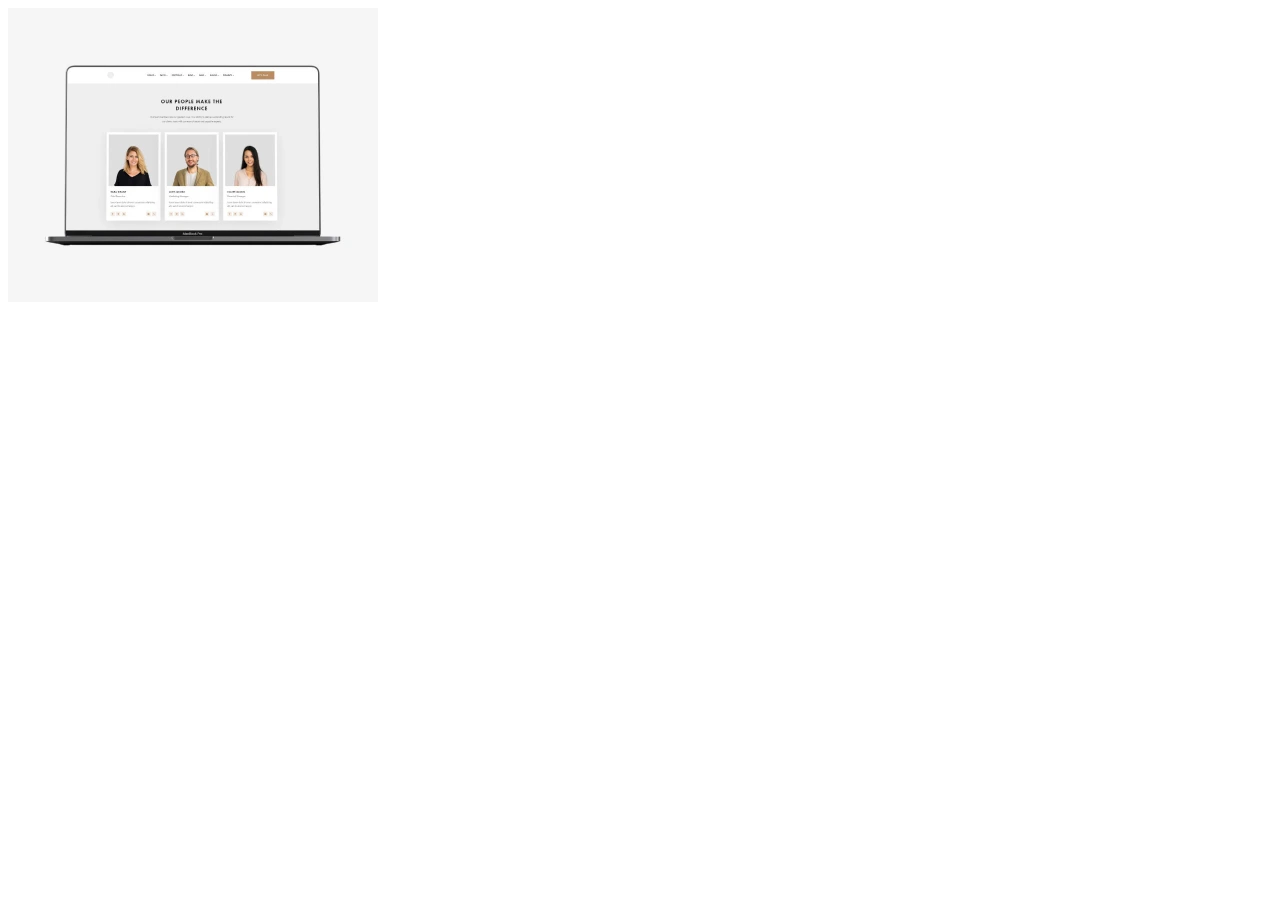
<file: text.html>
<!DOCTYPE html>
<html lang="en">
  <head>
    <meta charset="UTF-8" />
    <meta http-equiv="X-UA-Compatible" content="IE=edge" />
    <meta name="viewport" content="width=device-width, initial-scale=1.0" />
    <title>Document</title>
  </head>
  <body>
    <picture>
      <source
        media="(min-width: 1200px)"
        srcset="./images/product1-desktop@2x.webp 2x, ./images/product1-desktop@1x.webp 1x"
      />
      <source
        media="(min-width: 1200px)"
        srcset="./images/product1-desktop@2x.jpg 2x, ./images/product1-desktop@1x.jpg 1x"
      />
      <source
        media="(min-width: 768px)"
        srcset="./images/product1-tablet@2x.webp 2x, ./images/product1-tablet@1x.webp 1x"
      />
      <source
        media="(min-width: 768px)"
        srcset="./images/product1-tablet@2x.jpg 2x, ./images/product1-tablet@1x.jpg 1x"
      />
      <source
        media="(max-width: 767px)"
        srcset="./images/product1-mobile@2x.webp 2x, ./images/product1-mobile@1x.webp 1x"
      />
      <source
        media="(max-width: 767px)"
        srcset="./images/product1-mobile@2x.jpg 2x, ./images/product1-mobile@1x.jpg 1x"
      />
      <img class="image" src="./images/product1-mobile@1x.jpg.jpg" alt="Ігор Дем'яненко" />
    </picture>
  </body>
</html>
</file>
